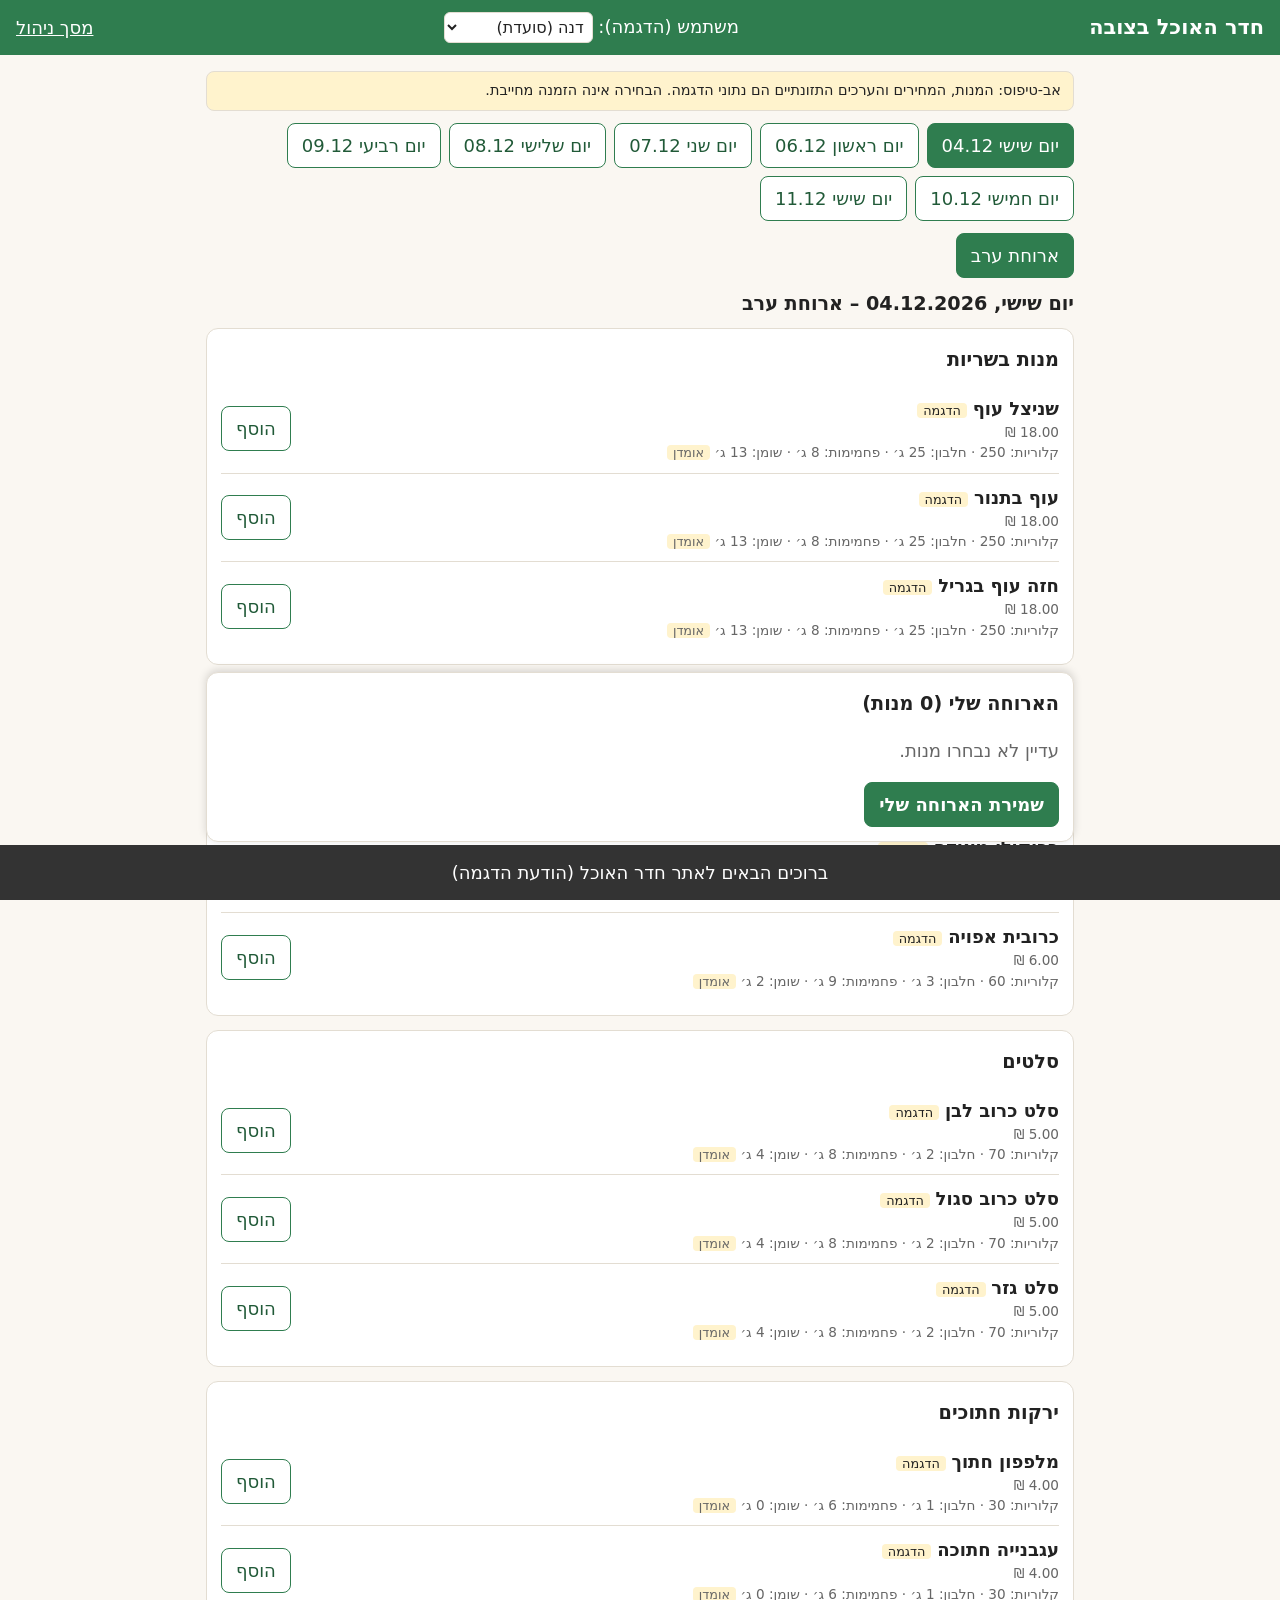
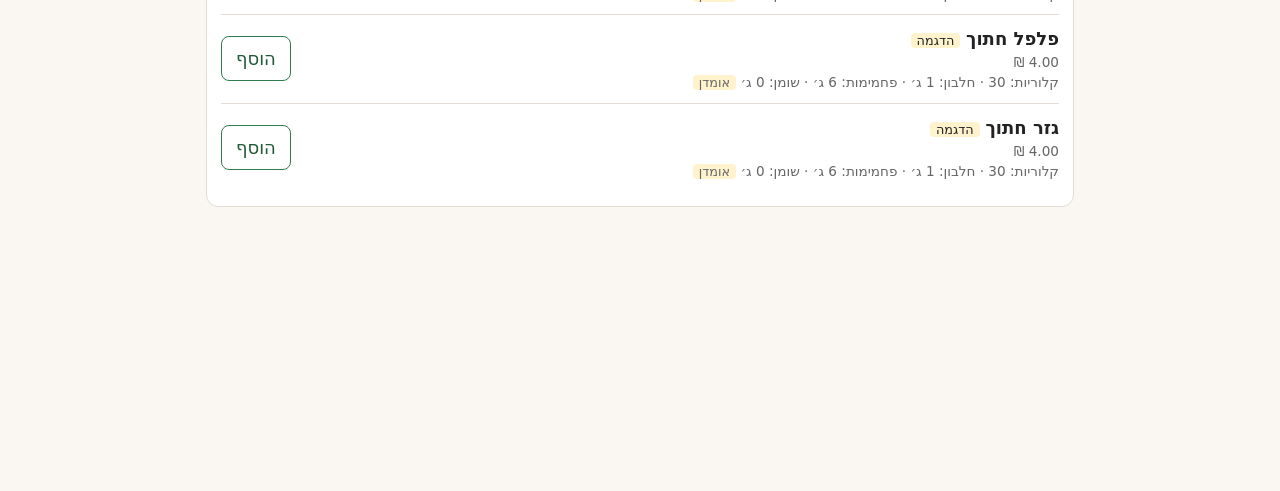
<file: index.html>
<!doctype html>
<html lang="he" dir="rtl">
<head>
<meta charset="utf-8">
<meta name="viewport" content="width=device-width, initial-scale=1">
<title>חדר האוכל בצובה</title>
<link rel="stylesheet" href="css/styles.css">
</head>
<body>
<header>
  <h1>חדר האוכל בצובה</h1>
  <span id="userBar"></span>
  <a href="admin.html">מסך ניהול</a>
</header>
<main>
  <div class="demo-note">אב-טיפוס: המנות, המחירים והערכים התזונתיים הם נתוני הדגמה. הבחירה אינה הזמנה מחייבת.</div>
  <div class="days" id="days"></div>
  <div class="days" id="meals"></div>
  <h2 id="mealTitle"></h2>
  <div id="menu"></div>
  <div class="card summary" id="summary" hidden></div>
</main>
<div id="banner" hidden></div>
<script src="js/data.js"></script>
<script src="js/schedule.js"></script>
<script src="js/store.js"></script>
<script src="js/diner.js"></script>
</body>
</html>
</file>
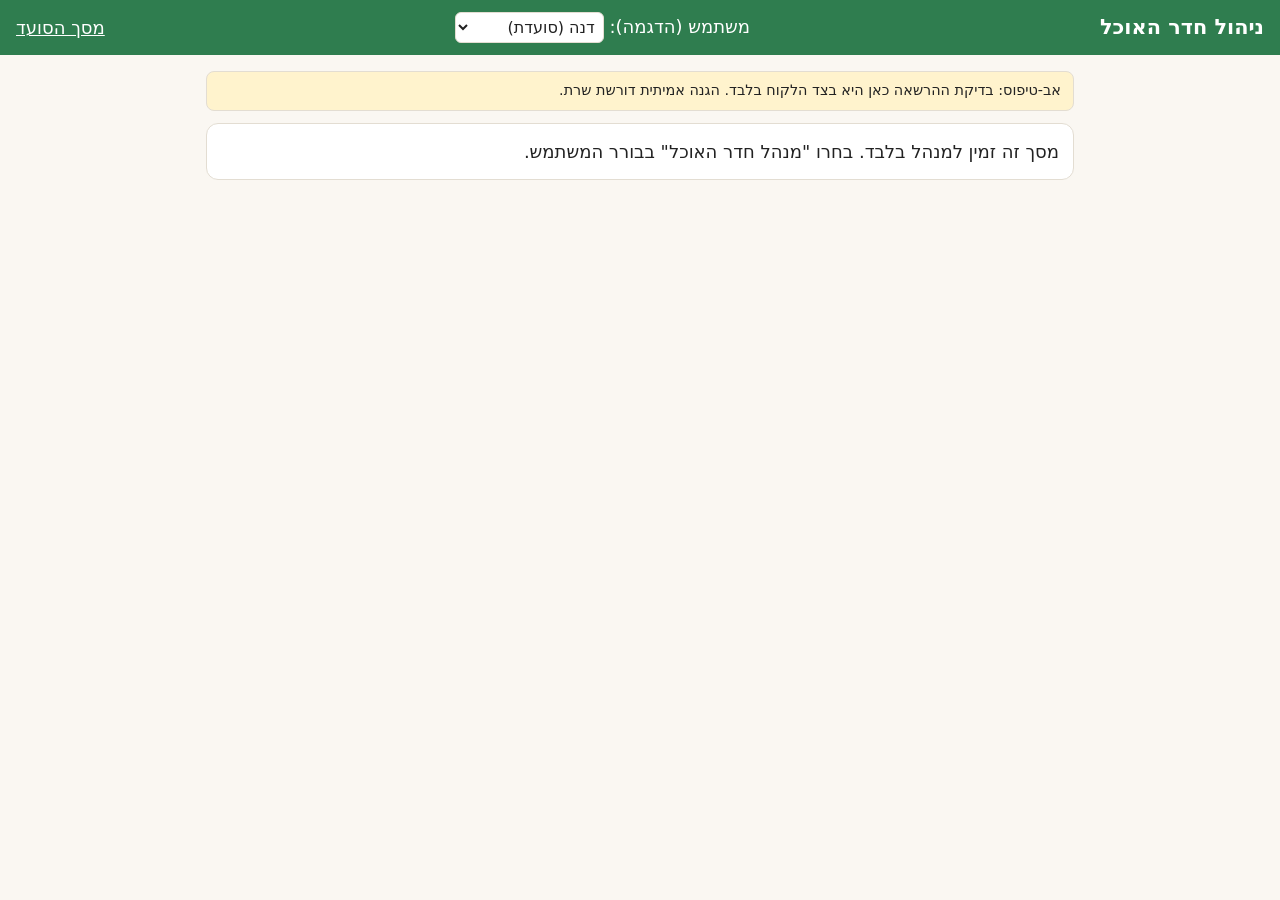
<file: admin.html>
<!doctype html>
<html lang="he" dir="rtl">
<head>
<meta charset="utf-8">
<meta name="viewport" content="width=device-width, initial-scale=1">
<title>ניהול חדר האוכל</title>
<link rel="stylesheet" href="css/styles.css">
</head>
<body>
<header>
  <h1>ניהול חדר האוכל</h1>
  <span id="userBar"></span>
  <a href="index.html">מסך הסועד</a>
</header>
<main>
  <div class="demo-note">אב-טיפוס: בדיקת ההרשאה כאן היא בצד הלקוח בלבד. הגנה אמיתית דורשת שרת.</div>
  <div id="denied" class="card" hidden>מסך זה זמין למנהל בלבד. בחרו "מנהל חדר האוכל" בבורר המשתמש.</div>
  <div id="app" hidden>
    <div class="tabs" id="tabs"></div>
    <div id="panel"></div>
  </div>
</main>
<script src="js/data.js"></script>
<script src="js/schedule.js"></script>
<script src="js/store.js"></script>
<script src="js/admin.js"></script>
</body>
</html>
</file>
<file: css/styles.css>
:root{--bg:#faf7f2;--card:#fff;--ink:#222;--muted:#666;--accent:#2f7d4f;--accent-d:#215a38;--warn:#a15c00;--line:#e3ddd2;--demo:#fff3cd}
@media (prefers-color-scheme:dark){:root:not([data-theme=light]){--bg:#1b1d1a;--card:#262925;--ink:#eee;--muted:#aaa;--accent:#5bbf85;--accent-d:#8fd8ac;--warn:#e0a24a;--line:#3a3d38;--demo:#4a3f1a}}
*{box-sizing:border-box}
body{margin:0;background:var(--bg);color:var(--ink);font:18px/1.5 system-ui,"Segoe UI",Arial,sans-serif;padding-bottom:70px}
header{background:var(--accent);color:#fff;padding:12px 16px;display:flex;flex-wrap:wrap;gap:8px;align-items:center;justify-content:space-between}
header h1{margin:0;font-size:1.3rem}
header a{color:#fff}
header select{font-size:1rem;padding:4px}
main{max-width:900px;margin:0 auto;padding:16px}
.demo-note{background:var(--demo);border:1px solid var(--line);border-radius:8px;padding:8px 12px;font-size:.9rem;margin-bottom:12px}
.card{background:var(--card);border:1px solid var(--line);border-radius:12px;padding:14px;margin-bottom:14px}
h2{margin:.2rem 0 .6rem;font-size:1.2rem}
.days,.tabs{display:flex;gap:8px;flex-wrap:wrap;margin-bottom:12px}
button,.btn{font:inherit;cursor:pointer;border:1px solid var(--accent);background:var(--card);color:var(--accent-d);border-radius:8px;padding:8px 14px;min-height:44px}
button.on{background:var(--accent);color:#fff}
button.primary{background:var(--accent);color:#fff;font-weight:600}
button.small{min-height:36px;padding:4px 10px;font-size:.9rem}
.dish{display:flex;justify-content:space-between;align-items:center;gap:10px;padding:10px 0;border-bottom:1px solid var(--line)}
.dish:last-child{border-bottom:0}
.dish .meta{color:var(--muted);font-size:.85rem}
.muted{color:var(--muted)}
.warn{color:var(--warn)}
.est{font-size:.8rem;background:var(--demo);border-radius:4px;padding:0 6px}
.summary{position:sticky;bottom:58px;box-shadow:0 -2px 8px rgba(0,0,0,.15)}
table{width:100%;border-collapse:collapse}
td,th{padding:6px 8px;border-bottom:1px solid var(--line);text-align:right}
input,select,textarea{font:inherit;padding:6px;border:1px solid var(--line);border-radius:6px;background:var(--card);color:var(--ink);max-width:100%}
.row{display:flex;gap:8px;flex-wrap:wrap;align-items:center;margin-bottom:8px}
#banner{position:fixed;bottom:0;right:0;left:0;background:#333;color:#fff;padding:14px 16px;text-align:center;z-index:10}
#toast{position:fixed;top:10px;left:50%;transform:translateX(-50%);background:var(--accent-d);color:#fff;padding:10px 18px;border-radius:8px;z-index:20}
@media (max-width:520px){body{font-size:17px}.dish{flex-direction:column;align-items:stretch}}
</file>
